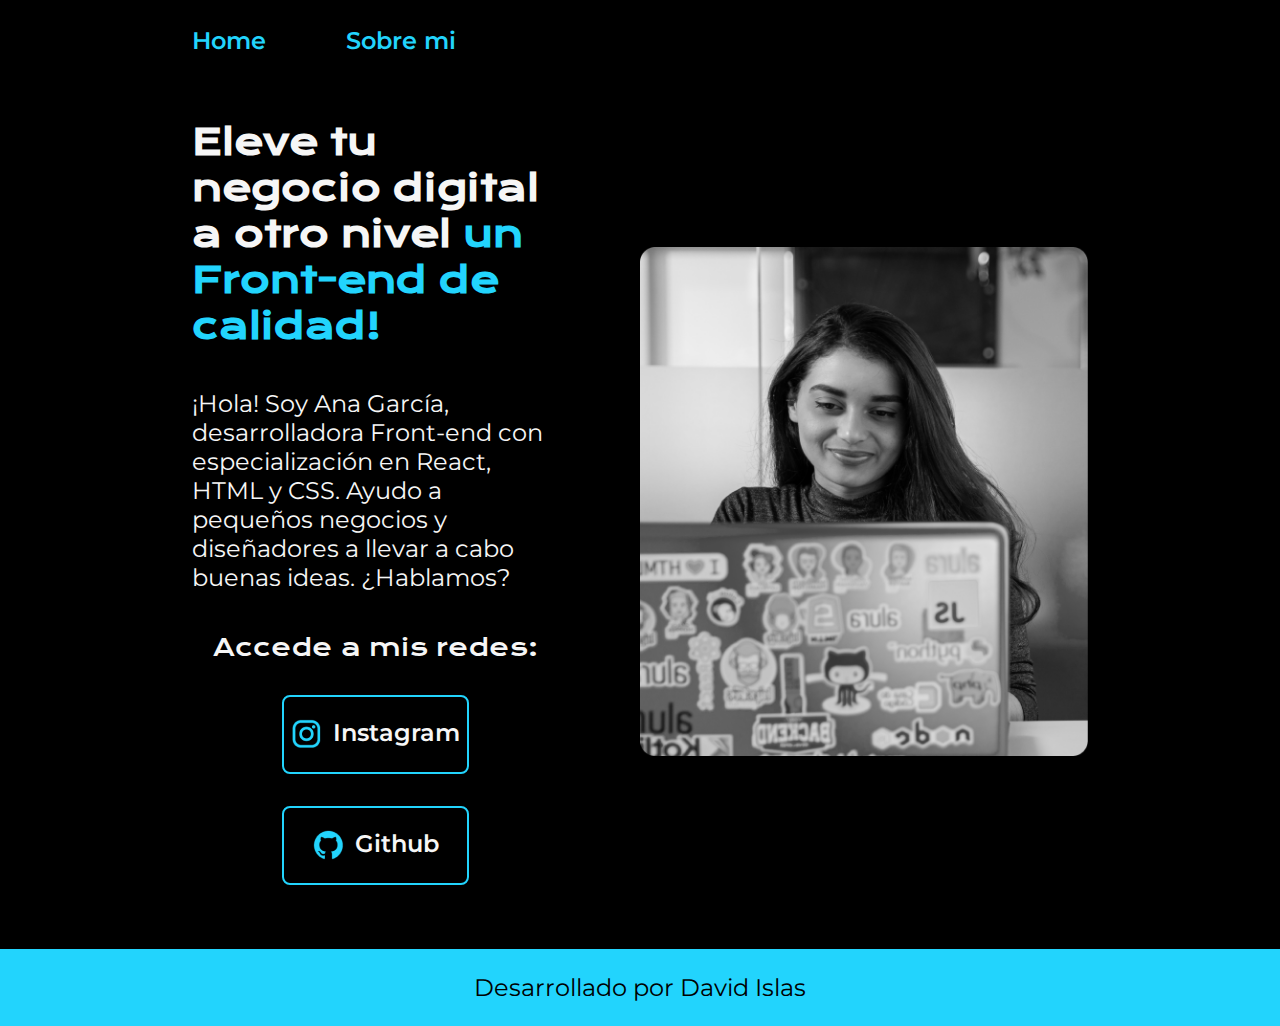
<file: index.html>
<!DOCTYPE html>
<html lang="en">
<head>
    <meta charset="UTF-8">
    <meta name="viewport" content="width=device-width, initial-scale=1.0">
    <title>Document</title>
    <link rel="stylesheet" href="./styles/style.css">
</head>
<body>
    <header class="header">
        <nav class="header__menu">
            <a class="header__menu__link" href="index.html">Home</a>
            <a class="header__menu__link" href="about.html">Sobre mi</a>
        </nav>
    </header>
    <main class="presentacion">
        <section class="presentacion__contenido">
        <h1 class="presentacion__contenido__titulo">Eleve tu negocio digital a otro nivel <strong class="titulo-destaque"> un Front-end de calidad!</strong></h1>
        <p class="presentacion__contenido__texto">¡Hola! Soy Ana García, desarrolladora Front-end con especialización en React, HTML y CSS. 
            Ayudo a pequeños negocios y diseñadores a llevar a cabo buenas ideas. ¿Hablamos?

        </p>
        <div class="presentacion__enlaces">
            <h2 class="presentacion__enlaces__subtitulo">Accede a mis redes:</h2>
            <a class="presentacion__enlaces__link" href="https://www.instagram.com/">
                <img src="./assets/instagram.png">Instagram</a>
            <a class="presentacion__enlaces__link" href="https://github.com/">
                <img src="./assets/github.png">Github</a>
        </div>
        </section>
        <img class="presentacion__imagen" src="Rectangle 47.png" alt="Imagen de Ana Garcia trabajando">
    </main>
    <footer class="footer">
        <p>Desarrollado por David Islas</p>
    </footer>
</body>
</html>
</file>
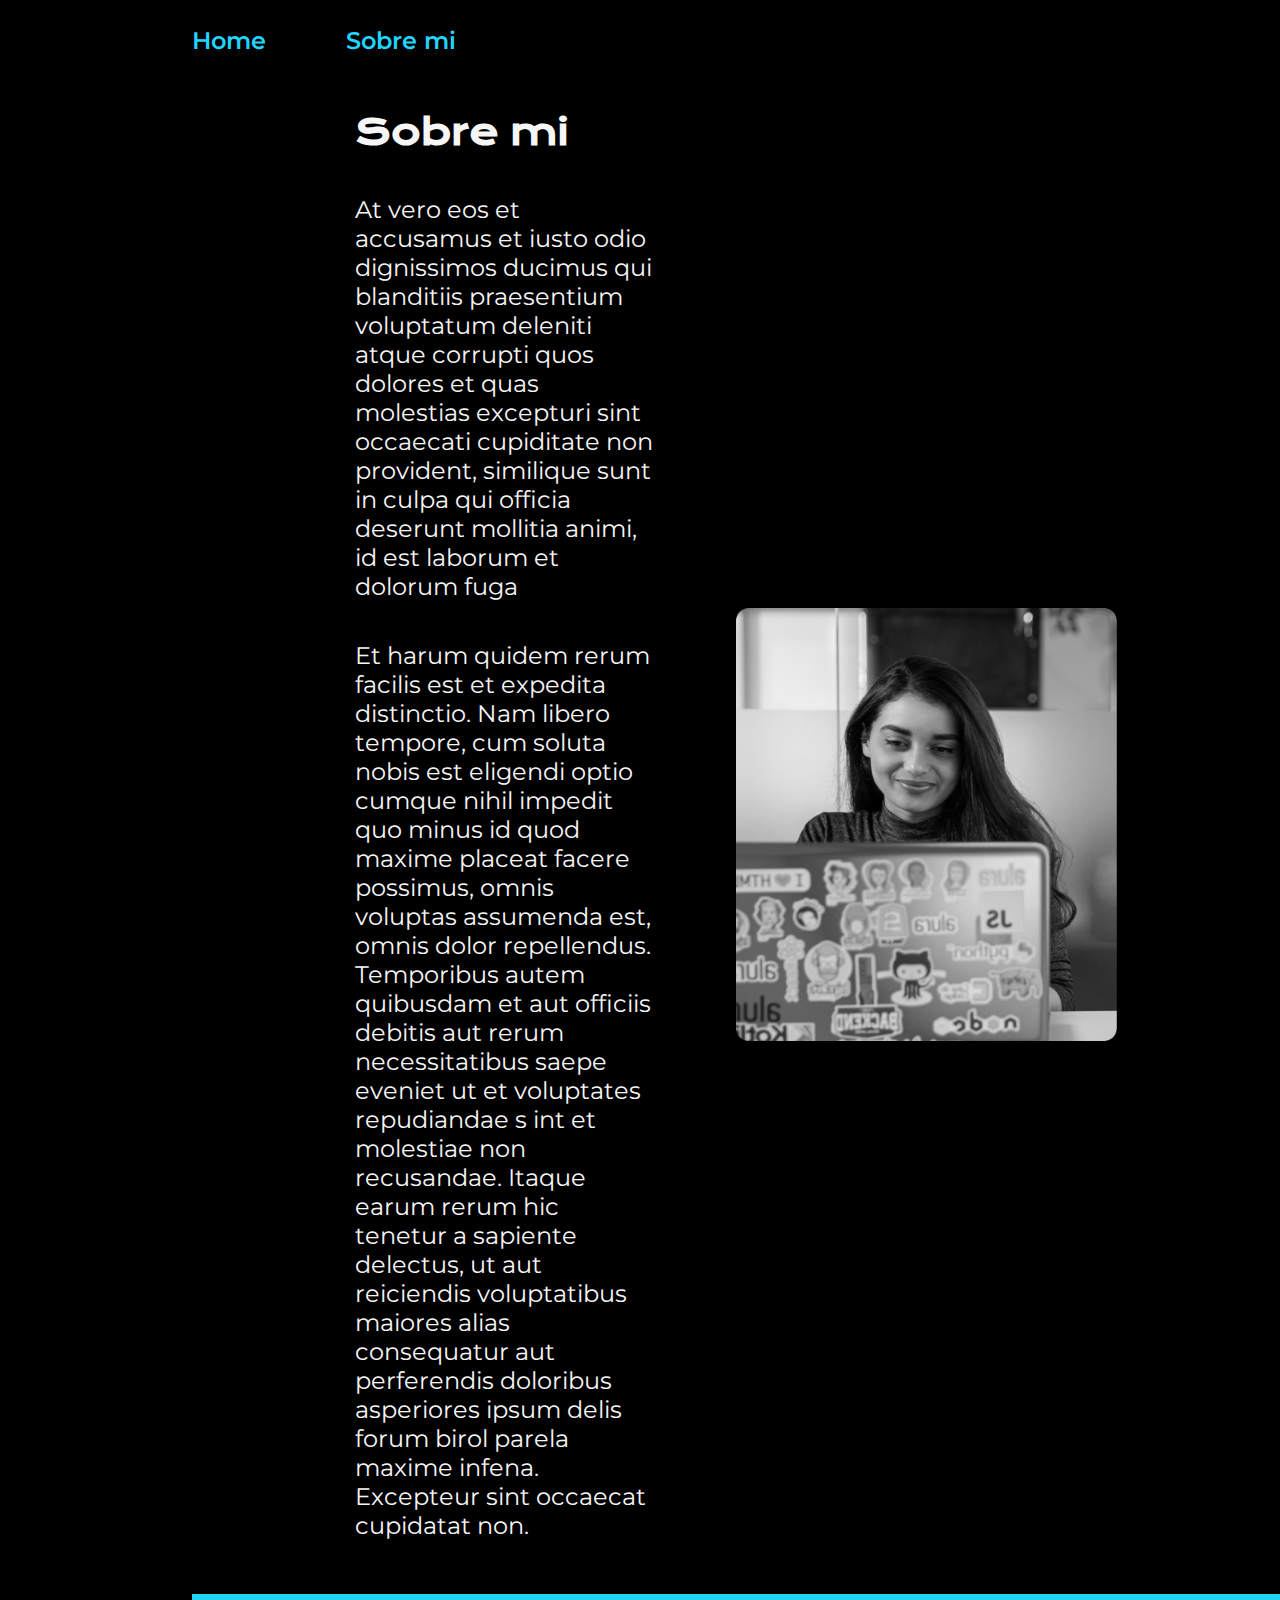
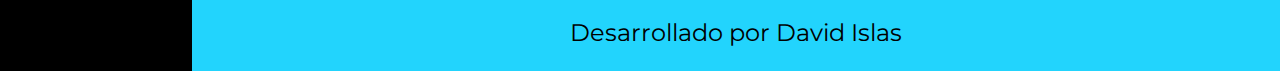
<file: about.html>
<!DOCTYPE html>
<html lang="es-mx">
<head>
    <meta charset="UTF-8">
    <meta name="viewport" content="width=device-width, initial-scale=1.0">
    <title>Sobre mi</title>
    <link rel="stylesheet" href="./styles/style.css">
</head>
<body>
    <header class="header">
        <nav class="header__menu">
            <a class="header__menu__link" href="index.html">Home</a>
            <a class="header__menu__link" href="about.html">Sobre mi</a>
        </nav>
    <main class="presentacion">
        
        <section class="presentacion__contenido">
            <h1 class="presentacion__contenido__titulo">Sobre mi</h1>    
            <p class="presentacion__contenido__texto">At vero eos et accusamus et iusto odio dignissimos ducimus qui blanditiis praesentium voluptatum deleniti atque corrupti 
                quos dolores et quas molestias excepturi sint occaecati cupiditate non provident, similique sunt in culpa qui officia 
                deserunt mollitia animi, id est laborum et dolorum fuga</p>
            <p class="presentacion__contenido__texto">Et harum quidem rerum facilis est et expedita distinctio. Nam libero tempore, cum soluta nobis est eligendi optio cumque 
                nihil impedit quo minus id quod maxime placeat facere possimus, omnis voluptas assumenda est, omnis dolor repellendus. 
                Temporibus autem quibusdam et aut officiis debitis aut rerum necessitatibus saepe eveniet ut et voluptates repudiandae s
                int et molestiae non recusandae. Itaque earum rerum hic tenetur a sapiente delectus, ut aut reiciendis voluptatibus 
                maiores alias consequatur aut perferendis doloribus asperiores ipsum delis forum birol parela maxime infena. Excepteur 
                sint occaecat cupidatat non.</p>
        </section>
        
        <img class="presentacion__imagen" src="Rectangle 47.png" alt="Imagen de Ana Garcia trabajando">
    </main>
    <footer class="footer">
        <p>Desarrollado por David Islas</p>
    </footer>
</body>
</html>
</file>
<file: styles/style.css>
@import url('https://fonts.googleapis.com/css2?family=Krona+One&family=Montserrat:ital,wght@0,100..900;1,100..900&display=swap');

:root{
    --color-primario:#000000;
    --color-secundario:#F6F6F6;
    --color-terciario:#22D4FD;
    --color-hover: #272727;


    --fuente-montserrat: "Montserrat", sans-serif;
    --fuente-krona: "Krona One", sans-serif;
}

*{
    padding: 0;
    margin: 0;
}

body{
    background-color:var(--color-primario);
    color: var(--color-secundario);
    box-sizing: border-box;
}

.header{
    padding: 2% 0% 0% 15%;
}

.header__menu{
    display: flex;
    gap: 80px;
}

.header__menu__link{
    font-family: var(--fuente-montserrat);
    font-size: 1.5rem;
    font-weight: 600;
    color: var(--color-terciario);
    text-decoration: none;
}

.presentacion{
    display: flex; 
    align-items: center;
    padding:5% 15%;
    justify-content: space-between;
    gap: 82px;
}

.presentacion__contenido{
    width: 50%;
    display: flex;
    flex-direction: column;
    gap: 40px
    ;
}

.presentacion__contenido__titulo{
    font-size: 2.25rem;
    font-family: var(--fuente-krona);

}

.titulo-destaque{
    color:var(--color-terciario);
}


.presentacion__contenido__texto{
    font-size: 1.5rem;;
    font-family: var(--fuente-montserrat);
}

.presentacion__enlaces{
    display: flex;
    justify-content: space-between;
    flex-direction: column;
    align-items: center;
    gap: 32px;
}

.presentacion__enlaces__subtitulo{
    font-family: var(--fuente-krona);
    font-size: 1.5rem;;
    font-weight: 400;
}

.presentacion__enlaces__link{
    width: 50%;
    text-align: center;
    padding: 21.5px 0;
    border-radius: 8px;
    font-family: var(--fuente-montserrat);
    font-size: 1.5rem;;
    font-weight: 600;
    text-decoration: none;
    color: var(--color-secundario);
    border: 2px solid var(--color-terciario);
    display: flex;
    justify-content: center;
    gap: 10px;
}

.presentacion__enlaces__link:hover{
    background-color: var(--color-hover);
}

.presentacion__imagen{
    width: 50%;
}

.footer{
    background-color: var(--color-terciario);
    padding: 1.5rem;;
    color: var(--color-primario);
    text-align: center;
    font-family: var(--fuente-montserrat);
    font-size: 1.5rem;;
    font-weight: 400;
}

@media(max-width: 1200px){
    
    .header{
        padding: 10%;
    }

    .header__menu{
        justify-content: center;
    }

    .presentacion{
        flex-direction: column-reverse;
        padding: 5%;
    }

    .presentacion__contenido{
        width: auto;
    }
}
</file>
